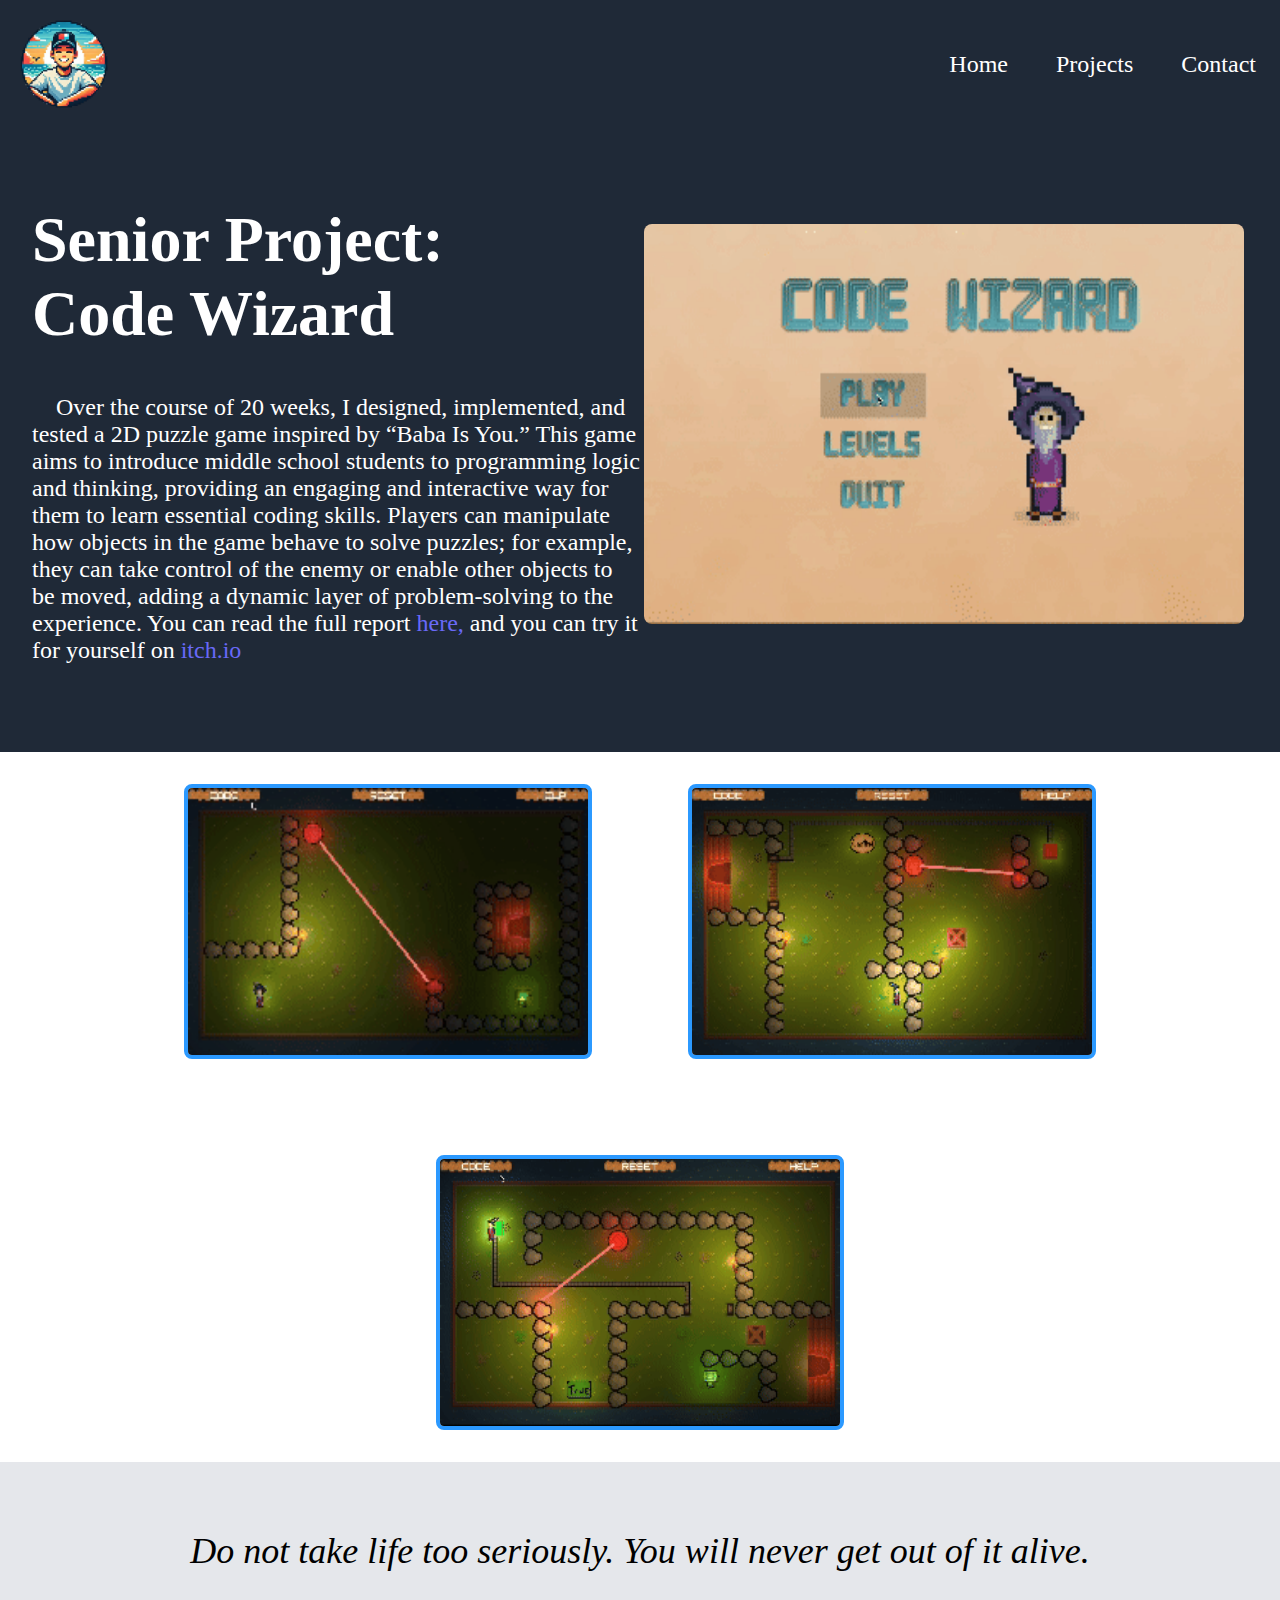
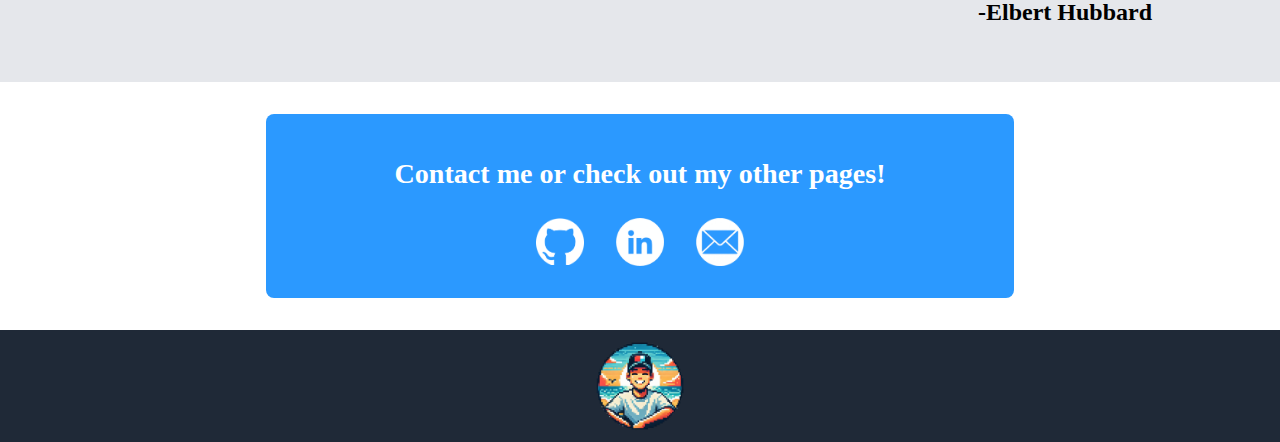
<file: code-wizard.html>
<!DOCTYPE html>
<html lang="en">
<head>
  <meta charset="UTF-8">
  <meta http-equiv="X-UA-Compatible" content="IE=edge">
  <meta name="viewport" content="width=device-width, initial-scale=1.0">
  <title>Cameron Casey Portfolio</title>
  <link rel="stylesheet" href="style.css">
  <link rel="icon" href="images/logo4.png" type="image/png">
  <script src="script.js" defer></script>
</head>
<body>
  <div class="header">
    <div class="logo">
      <img src="images/logo3.png" alt="Header Logo">
    </div>
    <ul class="links">
        <li><a href="index.html#intro">Home</a></li>
        <li><a href="index.html#projects">Projects</a></li>
        <li><a href="index.html#contact">Contact</a></li>
      </ul>
  </div>

  <div class="intro" id="intro">
    <div class="bio">
      <h1>Senior Project:<br>Code Wizard</h1>
      <p>&nbsp;&nbsp;&nbsp;&nbsp;Over the course of 20 weeks, I designed, implemented, and tested a 
        2D puzzle game inspired by “Baba Is You.” This game aims to introduce
         middle school students to programming logic and thinking, providing
          an engaging and interactive way for them to learn essential coding
           skills. Players can manipulate how objects in the game behave to 
           solve puzzles; for example, they can take control of the enemy or 
           enable other objects to be moved, adding a dynamic layer of 
           problem-solving to the experience. You can read the full report 
           <a href="https://drive.google.com/file/d/1gUp8TB1nDH_ityhfJqpmhGDnow9Ghlo9/view">here,</a> and you can try it for yourself on
           <a href="https://ccasey.itch.io/code-wizard">itch.io</a>
          </p>
    </div>
    <div class="images">
      <img src="images/code-wizard.gif" alt="code-wizard main png">
    </div>
  </div>

  <div class="body" id="projects">
    <div class="projects">
      <div class="card">
          <img src="images/code-wizard-mid.gif" alt="code-wizard png">
      </div>
      <div class="card">
          <img src="images/code-wizard-start.gif" alt="code-wizard png">
      </div>
      <div class="card">
          <img src="images/code-wizard-end.gif" alt="code-wizard png">
      </div>
      
      <!-- Repeat project cards as needed -->
    </div>
  </div>

  <div class="outro">
    <p class="quote">Do not take life too seriously. You will never get out of it alive.</p>
    <p class="author"><br>-Elbert Hubbard</p>
  </div>

  <div class="contact" id="contact">
    <div class="contactbox">
      <h3>Contact me or check out my other pages!</h3>
      <div class="info">
        <a href="https://github.com/camcasey">
          <img src="images/github.png" alt="GitHub Profile">
        </a>
        <a href="https://www.linkedin.com/in/cam-casey/">
          <img src="images/linkedin.png" alt="LinkedIn Profile">
        </a>
        <a href="mailto:ccasey0313@gmail.com">
          <img src="images/mail.png" alt="Email Me">
        </a>
      </div>
    </div>
  </div>

  <div class="footer">
    <img src="images/logo3.png" alt="Header Logo">
  </div>
</body>
</html>
</file>
<file: style.css>
body {
    margin: 0;
    padding: 0;
    display: flex;
    flex-direction: column;
    scroll-behavior: smooth; /* Smooth scrolling */
}

.header {
    background-color: #1F2937;
    display: flex;
    align-items: center;
    margin: 0;
    padding: 0;
}

.header img{
    background-color: #1F2937;
    display: flex;
    align-items: center;
    width: 96px;
    margin: 0;
    padding: 0;
    flex-shrink: 1;
}

.logo {
    margin-right: auto;
    color: white;
    font-size: 24px;
    padding: 16px;
}

.links a {
    color: white;
    text-decoration: none;
    padding: 16px;
}

.links a:hover {
    background-color: #3B4351;
    border-radius: 8px;
}

.intro {
    background-color: #1F2937;
    display: flex;
    margin: 0;
    padding: 32px;
    padding-bottom: 64px;
    justify-content: center;
    align-items: center;
    flex-wrap: wrap;
}

.bio {
    color: white;
    flex: 1;

}

.images {
    flex: 1;
    display: flex;
    justify-content: center;
    align-items: center;
}

button {
    background-color: rgb(43, 153, 255);
    color: white;
    border: 0px;
    padding: 8px 16px;
    border-radius: 8px;
}

.body {
    display: flex;
    flex-direction: column;
    justify-content: center;
    align-items: center;
    font-size: 24px;
    /* margin-bottom: 32px; */
}

.projects {
    display: flex;
    justify-content: center;
    align-items: center;
    gap: 32px;
    flex-wrap: wrap;
}

.card {
    display: flex;
    flex-direction: column;
    justify-content: center;
    align-items: center;
    width: 450px;
    flex-basis: 0;
    font-size: 16px;
    padding: 16px;
    margin: 16px;
    
}

.card img {
    width: 400px;
    height: 267px;
    border-radius: 8px;
    border: 4px solid rgb(43, 153, 255);
}

.images img {
    width: 600px;
    height: 400px;
    border-radius: 8px;
}

.outro {
    background-color: #E5E7EB;
    display: flex;
    flex-direction: column;
    justify-content: center;
    align-items: center;
    padding: 32px 128px;
}

.quote {
    font-size: 36px;
    font-style: italic;
    font-weight: lighter;
    margin-bottom: 0;
}

.author {
    margin-top: 0;
    margin-left: auto;
    font-weight: bold;
    font-style: normal;
    font-size: 24px;
}

.contact {
    display: flex;
    justify-content: center;
    align-items: center;
    padding: 16px;
}

.contactbox {
    background-color: rgb(43, 153, 255);
    color: white;
    border-radius: 8px;
    display: flex;
    padding: 16px 128px;
    margin: 16px;
    justify-content: center;
    align-items: center;
    flex-direction: column;
    font-size: 24px;
}

.info{
    display: flex;
    justify-content: space-between;
    gap: 32px;
}

.info a img{
    display: flex;
    width: 48px;
    margin-bottom: 16px;
}

.footer {
    background-color: #1F2937;
    display: flex;
    justify-content: center;
    align-items: center;
    color: white;
    padding: 8px;
}

.footer img{
    background-color: #1F2937;
    display: flex;
    align-items: center;
    width: 96px;
    margin: 0;
    padding: 0;
}

h2{
    margin-bottom: 0px;
    font-size: 48px;
}

h1{
    font-size: 64px;
}

ul {
    display: flex;
    gap: 16px;
    padding: 8px;
}

li {
    list-style-type: none;
}

a {
    text-decoration: none;
    color: white;
    font-size: 24px;
}

p a {
    text-decoration: none;
    color: rgb(105, 105, 247);
    font-size: 24px;
}

p {
    font-size: 24px;
}
</file>
